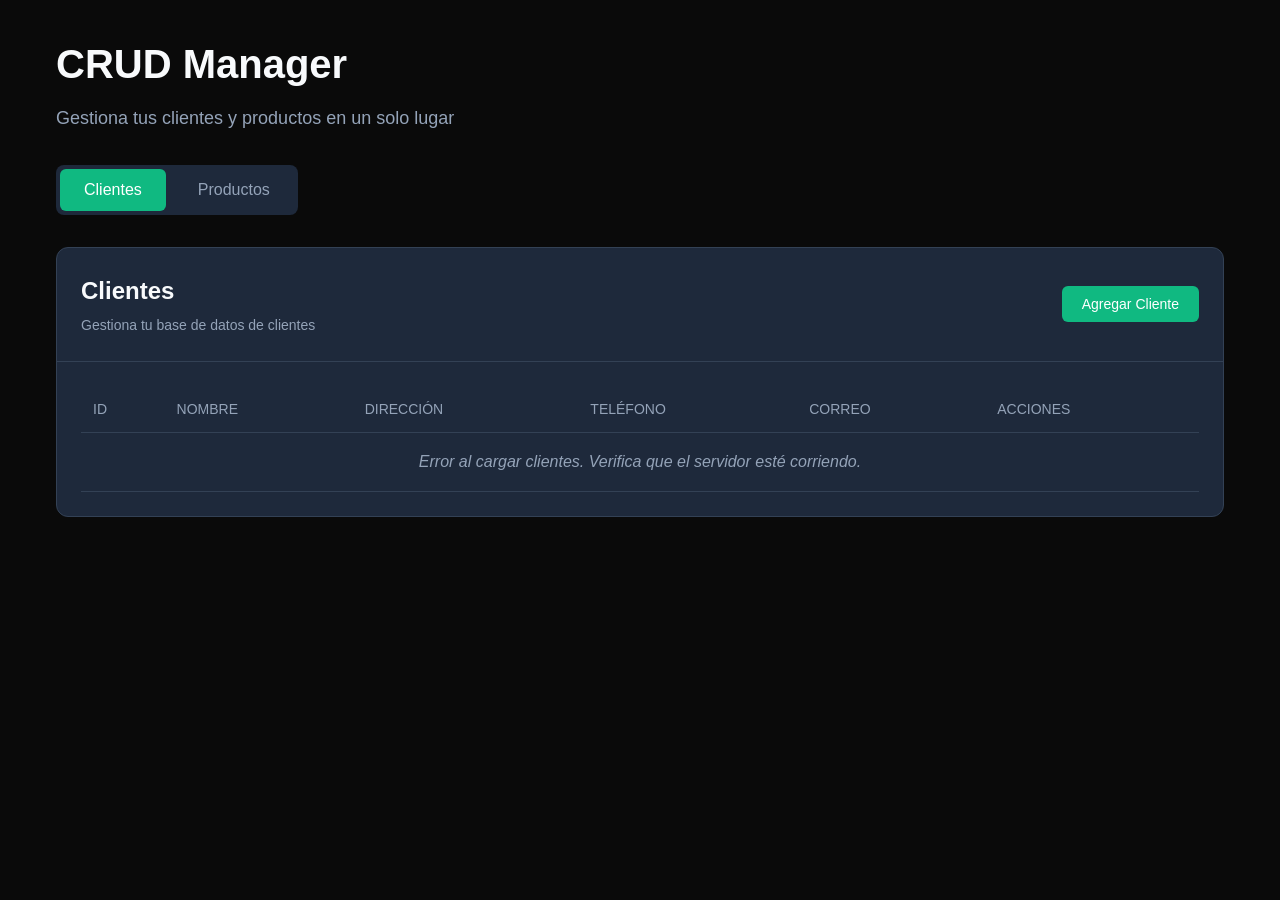
<file: Frontend-quarkus/index.html>
<!DOCTYPE html>
<html lang="es">
<head>
    <meta charset="UTF-8">
    <meta name="viewport" content="width=device-width, initial-scale=1.0">
    <title>CRUD Manager - Clientes y Productos</title>
    <link rel="stylesheet" href="styles.css">
</head>
<body>
    <div class="container">
        <header class="header">
            <h1>CRUD Manager</h1>
            <p>Gestiona tus clientes y productos en un solo lugar</p>
        </header>

        <div class="tabs">
            <button class="tab-btn active" data-tab="clientes">Clientes</button>
            <button class="tab-btn" data-tab="productos">Productos</button>
        </div>

        <!-- Sección de Clientes -->
        <div id="clientes-section" class="tab-content active">
            <div class="card">
                <div class="card-header">
                    <div>
                        <h2>Clientes</h2>
                        <p class="subtitle">Gestiona tu base de datos de clientes</p>
                    </div>
                    <button class="btn btn-primary" onclick="openClientModal()">Agregar Cliente</button>
                </div>
                <div class="card-body">
                    <div class="table-container">
                        <table>
                            <thead>
                                <tr>
                                    <th>ID</th>
                                    <th>Nombre</th>
                                    <th>Dirección</th>
                                    <th>Teléfono</th>
                                    <th>Correo</th>
                                    <th>Acciones</th>
                                </tr>
                            </thead>
                            <tbody id="clientes-table">
                                <tr>
                                    <td colspan="6" class="loading">Cargando clientes...</td>
                                </tr>
                            </tbody>
                        </table>
                    </div>
                </div>
            </div>
        </div>

        <!-- Sección de Productos -->
        <div id="productos-section" class="tab-content">
            <div class="card">
                <div class="card-header">
                    <div>
                        <h2>Productos</h2>
                        <p class="subtitle">Gestiona tu inventario de productos</p>
                    </div>
                    <button class="btn btn-primary" onclick="openProductModal()">Agregar Producto</button>
                </div>
                <div class="card-body">
                    <div class="table-container">
                        <table>
                            <thead>
                                <tr>
                                    <th>ID</th>
                                    <th>Nombre</th>
                                    <th>Descripción</th>
                                    <th>Precio</th>
                                    <th>Acciones</th>
                                </tr>
                            </thead>
                            <tbody id="productos-table">
                                <tr>
                                    <td colspan="5" class="loading">Cargando productos...</td>
                                </tr>
                            </tbody>
                        </table>
                    </div>
                </div>
            </div>
        </div>
    </div>

    <!-- Modal para Clientes -->
    <div id="client-modal" class="modal">
        <div class="modal-content">
            <div class="modal-header">
                <h3 id="client-modal-title">Agregar Cliente</h3>
                <button class="close-btn" onclick="closeClientModal()">&times;</button>
            </div>
            <form id="client-form" onsubmit="saveClient(event)">
                <input type="hidden" id="client-id">
                <div class="form-group">
                    <label for="client-nombre">Nombre</label>
                    <input type="text" id="client-nombre" required placeholder="Juan Pérez">
                </div>
                <div class="form-group">
                    <label for="client-direccion">Dirección</label>
                    <input type="text" id="client-direccion" required placeholder="123 Calle Principal, Zona 1">
                </div>
                <div class="form-group">
                    <label for="client-telefono">Teléfono</label>
                    <input type="tel" id="client-telefono" required placeholder="12345678">
                </div>
                <div class="form-group">
                    <label for="client-correo">Correo</label>
                    <input type="email" id="client-correo" required placeholder="juan@ejemplo.com">
                </div>
                <div class="form-actions">
                    <button type="button" class="btn btn-secondary" onclick="closeClientModal()">Cancelar</button>
                    <button type="submit" class="btn btn-primary">Guardar</button>
                </div>
            </form>
        </div>
    </div>

    <!-- Modal para Productos -->
    <div id="product-modal" class="modal">
        <div class="modal-content">
            <div class="modal-header">
                <h3 id="product-modal-title">Agregar Producto</h3>
                <button class="close-btn" onclick="closeProductModal()">&times;</button>
            </div>
            <form id="product-form" onsubmit="saveProduct(event)">
                <input type="hidden" id="product-id">
                <div class="form-group">
                    <label for="product-nombre">Nombre</label>
                    <input type="text" id="product-nombre" required placeholder="Mouse Inalámbrico">
                </div>
                <div class="form-group">
                    <label for="product-descripcion">Descripción</label>
                    <input type="text" id="product-descripcion" required placeholder="Mouse ergonómico">
                </div>
                <div class="form-group">
                    <label for="product-precio">Precio</label>
                    <input type="number" id="product-precio" step="0.01" required placeholder="29.99">
                </div>
                <div class="form-actions">
                    <button type="button" class="btn btn-secondary" onclick="closeProductModal()">Cancelar</button>
                    <button type="submit" class="btn btn-primary">Guardar</button>
                </div>
            </form>
        </div>
    </div>

    <script src="app.js"></script>
</body>
</html>
</file>
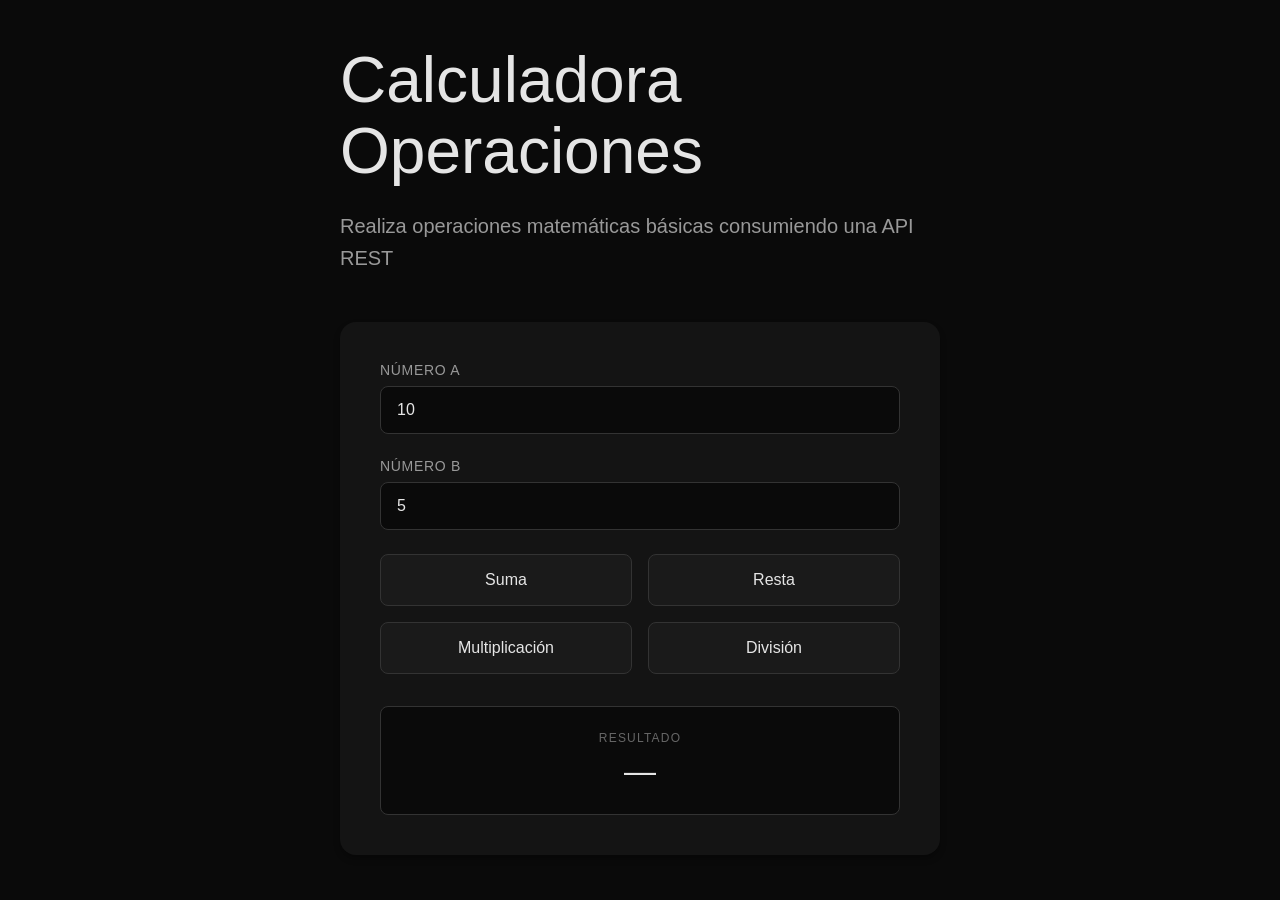
<file: frontend/index.html>
<!DOCTYPE html>
<html lang="es">
<head>
    <meta charset="UTF-8">
    <meta name="viewport" content="width=device-width, initial-scale=1.0">
    <title>Calculadora API</title>
    <!-- Linking external CSS file -->
    <link rel="stylesheet" href="styles.css">
</head>
<body>
    <div class="container">
        <div class="header">

            <h1>Calculadora<br>Operaciones</h1>
            <p class="description">Realiza operaciones matemáticas básicas consumiendo una API REST</p>
        </div>

        <div class="calculator">
            <div class="input-group">
                <label for="numA">Número A</label>
                <input type="number" id="numA" value="10" step="any">
            </div>

            <div class="input-group">
                <label for="numB">Número B</label>
                <input type="number" id="numB" value="5" step="any">
            </div>

            <div class="operations">
                <button onclick="calcular('suma')">Suma</button>
                <button onclick="calcular('resta')">Resta</button>
                <button onclick="calcular('multiplicacion')">Multiplicación</button>
                <button onclick="calcular('division')">División</button>
            </div>

            <div class="result" id="result">
                <div class="result-content">
                    <div class="result-label">Resultado</div>
                    <div class="result-value">—</div>
                </div>
            </div>
        </div>
    </div>

    <!-- Linking external JavaScript file -->
    <script src="script.js"></script>
</body>
</html>
</file>
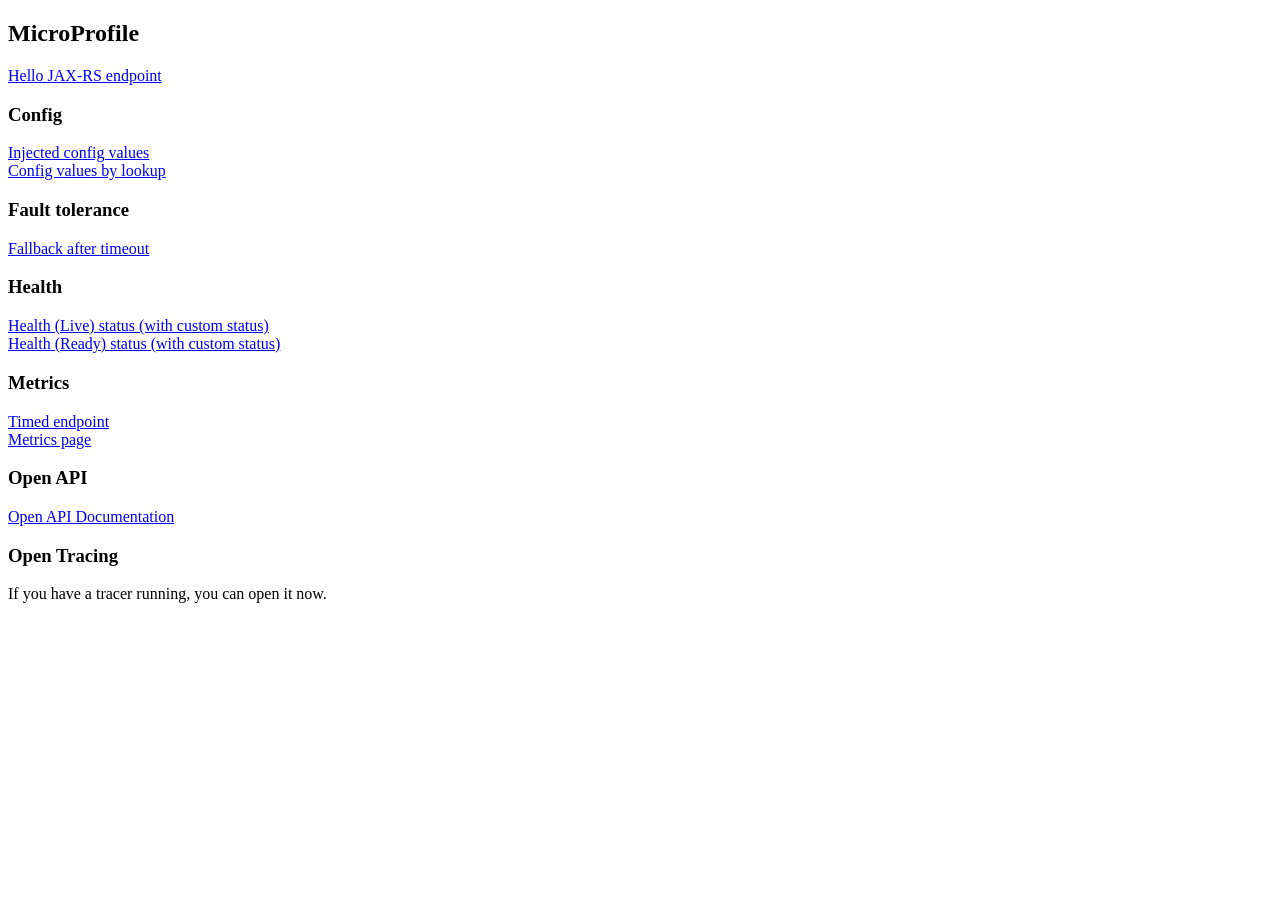
<file: target/demo/index.html>
<!DOCTYPE html>
<html lang="en">
<head>
    <meta charset="UTF-8">
    <title>Eclipse MicroProfile demo</title>
</head>
<body>

<h2>MicroProfile</h2>

<a href="data/hello" target="_blank" >Hello JAX-RS endpoint</a> <br/>


<h3>Config</h3>
<a href="data/config/injected" target="_blank" >Injected config values</a> <br/>
<a href="data/config/lookup" target="_blank" >Config values by lookup</a> <br/>



<h3>Fault tolerance</h3>
<a href="data/resilience" target="_blank" >Fallback after timeout</a> <br/>



<h3>Health</h3>
<a href="health/live" target="_blank" >Health (Live) status (with custom status)</a> <br/>
<a href="health/ready" target="_blank" >Health (Ready) status (with custom status)</a> <br/>



<h3>Metrics</h3>
<a href="data/metric/timed" target="_blank" >Timed endpoint</a> <br/>
<a href="metrics" target="_blank" >Metrics page</a> <br/>





<h3>Open API</h3>
<a href="openapi" target="_blank" >Open API Documentation</a> <br/>



<h3>Open Tracing</h3>
If you have a tracer running, you can open it now.






</body>
</html>
</file>
<file: Frontend-quarkus/styles.css>
* {
  margin: 0;
  padding: 0;
  box-sizing: border-box;
}

body {
  font-family: -apple-system, BlinkMacSystemFont, "Segoe UI", Roboto, "Helvetica Neue", Arial, sans-serif;
  background-color: #0a0a0a;
  color: #f8fafc;
  line-height: 1.6;
  min-height: 100vh;
}

.container {
  max-width: 1200px;
  margin: 0 auto;
  padding: 2rem 1rem;
}

/* Header */
.header {
  margin-bottom: 2rem;
}

.header h1 {
  font-size: 2.5rem;
  font-weight: 700;
  color: #f8fafc;
  margin-bottom: 0.5rem;
}

.header p {
  font-size: 1.125rem;
  color: #94a3b8;
}

/* Tabs */
.tabs {
  display: flex;
  gap: 0.5rem;
  margin-bottom: 2rem;
  background-color: #1e293b;
  padding: 0.25rem;
  border-radius: 0.5rem;
  width: fit-content;
}

.tab-btn {
  padding: 0.75rem 1.5rem;
  background-color: transparent;
  color: #94a3b8;
  border: none;
  border-radius: 0.375rem;
  cursor: pointer;
  font-size: 1rem;
  font-weight: 500;
  transition: all 0.2s;
}

.tab-btn:hover {
  color: #f8fafc;
}

.tab-btn.active {
  background-color: #10b981;
  color: #ffffff;
}

/* Tab Content */
.tab-content {
  display: none;
}

.tab-content.active {
  display: block;
}

/* Card */
.card {
  background-color: #1e293b;
  border: 1px solid #334155;
  border-radius: 0.75rem;
  overflow: hidden;
}

.card-header {
  display: flex;
  justify-content: space-between;
  align-items: center;
  padding: 1.5rem;
  border-bottom: 1px solid #334155;
  flex-wrap: wrap;
  gap: 1rem;
}

.card-header h2 {
  font-size: 1.5rem;
  color: #f8fafc;
  margin-bottom: 0.25rem;
}

.subtitle {
  font-size: 0.875rem;
  color: #94a3b8;
}

.card-body {
  padding: 1.5rem;
}

/* Table */
.table-container {
  overflow-x: auto;
}

table {
  width: 100%;
  border-collapse: collapse;
}

thead tr {
  border-bottom: 1px solid #334155;
}

th {
  padding: 0.75rem;
  text-align: left;
  font-size: 0.875rem;
  font-weight: 500;
  color: #94a3b8;
  text-transform: uppercase;
}

tbody tr {
  border-bottom: 1px solid #334155;
  transition: background-color 0.2s;
}

tbody tr:hover {
  background-color: #334155;
}

td {
  padding: 1rem 0.75rem;
  color: #e2e8f0;
}

td.loading {
  text-align: center;
  color: #94a3b8;
  font-style: italic;
}

/* Buttons */
.btn {
  padding: 0.625rem 1.25rem;
  border: none;
  border-radius: 0.375rem;
  font-size: 0.875rem;
  font-weight: 500;
  cursor: pointer;
  transition: all 0.2s;
}

.btn-primary {
  background-color: #10b981;
  color: #ffffff;
}

.btn-primary:hover {
  background-color: #059669;
}

.btn-secondary {
  background-color: #334155;
  color: #e2e8f0;
}

.btn-secondary:hover {
  background-color: #475569;
}

.btn-edit {
  background-color: #1e293b;
  color: #e2e8f0;
  border: 1px solid #475569;
  padding: 0.5rem 1rem;
  margin-right: 0.5rem;
}

.btn-edit:hover {
  background-color: #475569;
}

.btn-delete {
  background-color: #7f1d1d;
  color: #fca5a5;
  border: 1px solid #991b1b;
  padding: 0.5rem 1rem;
}

.btn-delete:hover {
  background-color: #991b1b;
  color: #fecaca;
}

/* Modal */
.modal {
  display: none;
  position: fixed;
  top: 0;
  left: 0;
  width: 100%;
  height: 100%;
  background-color: rgba(0, 0, 0, 0.75);
  z-index: 1000;
  align-items: center;
  justify-content: center;
}

.modal.active {
  display: flex;
}

.modal-content {
  background-color: #1e293b;
  border: 1px solid #334155;
  border-radius: 0.75rem;
  width: 90%;
  max-width: 500px;
  max-height: 90vh;
  overflow-y: auto;
}

.modal-header {
  display: flex;
  justify-content: space-between;
  align-items: center;
  padding: 1.5rem;
  border-bottom: 1px solid #334155;
}

.modal-header h3 {
  font-size: 1.25rem;
  color: #f8fafc;
}

.close-btn {
  background: none;
  border: none;
  color: #94a3b8;
  font-size: 2rem;
  cursor: pointer;
  line-height: 1;
  padding: 0;
  width: 2rem;
  height: 2rem;
  display: flex;
  align-items: center;
  justify-content: center;
}

.close-btn:hover {
  color: #f8fafc;
}

/* Form */
form {
  padding: 1.5rem;
}

.form-group {
  margin-bottom: 1.25rem;
}

label {
  display: block;
  margin-bottom: 0.5rem;
  color: #e2e8f0;
  font-size: 0.875rem;
  font-weight: 500;
}

input[type="text"],
input[type="email"],
input[type="tel"],
input[type="number"] {
  width: 100%;
  padding: 0.75rem;
  background-color: #0f172a;
  border: 1px solid #475569;
  border-radius: 0.375rem;
  color: #f8fafc;
  font-size: 1rem;
}

input::placeholder {
  color: #64748b;
}

input:focus {
  outline: none;
  border-color: #10b981;
}

.form-actions {
  display: flex;
  gap: 0.75rem;
  justify-content: flex-end;
  margin-top: 1.5rem;
}

/* Responsive */
@media (max-width: 768px) {
  .header h1 {
    font-size: 2rem;
  }

  .card-header {
    flex-direction: column;
    align-items: flex-start;
  }

  table {
    font-size: 0.875rem;
  }

  th,
  td {
    padding: 0.5rem;
  }
}
</file>
<file: frontend/styles.css>
* {
  margin: 0;
  padding: 0;
  box-sizing: border-box;
}

body {
  font-family: -apple-system, BlinkMacSystemFont, "Segoe UI", Roboto, Oxygen, Ubuntu, Cantarell, sans-serif;
  background-color: #0a0a0a;
  color: #e5e5e5;
  min-height: 100vh;
  display: flex;
  align-items: center;
  justify-content: center;
  padding: 2rem;
}

.container {
  max-width: 600px;
  width: 100%;
}

.header {
  margin-bottom: 3rem;
}

.subtitle {
  font-size: 0.875rem;
  color: #888;
  letter-spacing: 0.1em;
  text-transform: uppercase;
  margin-bottom: 1rem;
}

h1 {
  font-size: 4rem;
  font-weight: 300;
  line-height: 1.1;
  margin-bottom: 1.5rem;
}

.description {
  font-size: 1.25rem;
  color: #999;
  line-height: 1.6;
}

.calculator {
  background-color: #141414;
  border-radius: 1rem;
  padding: 2.5rem;
  box-shadow: 0 4px 6px rgba(0, 0, 0, 0.3);
}

.input-group {
  margin-bottom: 1.5rem;
}

label {
  display: block;
  margin-bottom: 0.5rem;
  font-size: 0.875rem;
  color: #999;
  text-transform: uppercase;
  letter-spacing: 0.05em;
}

input {
  width: 100%;
  padding: 0.875rem 1rem;
  background-color: #0a0a0a;
  border: 1px solid #333;
  border-radius: 0.5rem;
  color: #e5e5e5;
  font-size: 1rem;
  transition: border-color 0.2s;
}

input:focus {
  outline: none;
  border-color: #666;
}

.operations {
  display: grid;
  grid-template-columns: repeat(2, 1fr);
  gap: 1rem;
  margin-bottom: 1.5rem;
}

button {
  padding: 1rem;
  background-color: #1a1a1a;
  border: 1px solid #333;
  border-radius: 0.5rem;
  color: #e5e5e5;
  font-size: 1rem;
  cursor: pointer;
  transition: all 0.2s;
  text-transform: capitalize;
}

button:hover {
  background-color: #252525;
  border-color: #555;
}

button:active {
  transform: scale(0.98);
}

.result {
  margin-top: 2rem;
  padding: 1.5rem;
  background-color: #0a0a0a;
  border-radius: 0.5rem;
  border: 1px solid #333;
  min-height: 80px;
  display: flex;
  align-items: center;
  justify-content: center;
}

.result-content {
  text-align: center;
}

.result-label {
  font-size: 0.75rem;
  color: #666;
  text-transform: uppercase;
  letter-spacing: 0.1em;
  margin-bottom: 0.5rem;
}

.result-value {
  font-size: 2rem;
  font-weight: 300;
  color: #e5e5e5;
}

.error {
  color: #ff6b6b;
}

.loading {
  color: #888;
  font-style: italic;
}

@media (max-width: 640px) {
  h1 {
    font-size: 2.5rem;
  }

  .calculator {
    padding: 1.5rem;
  }

  .operations {
    grid-template-columns: 1fr;
  }
}
</file>
